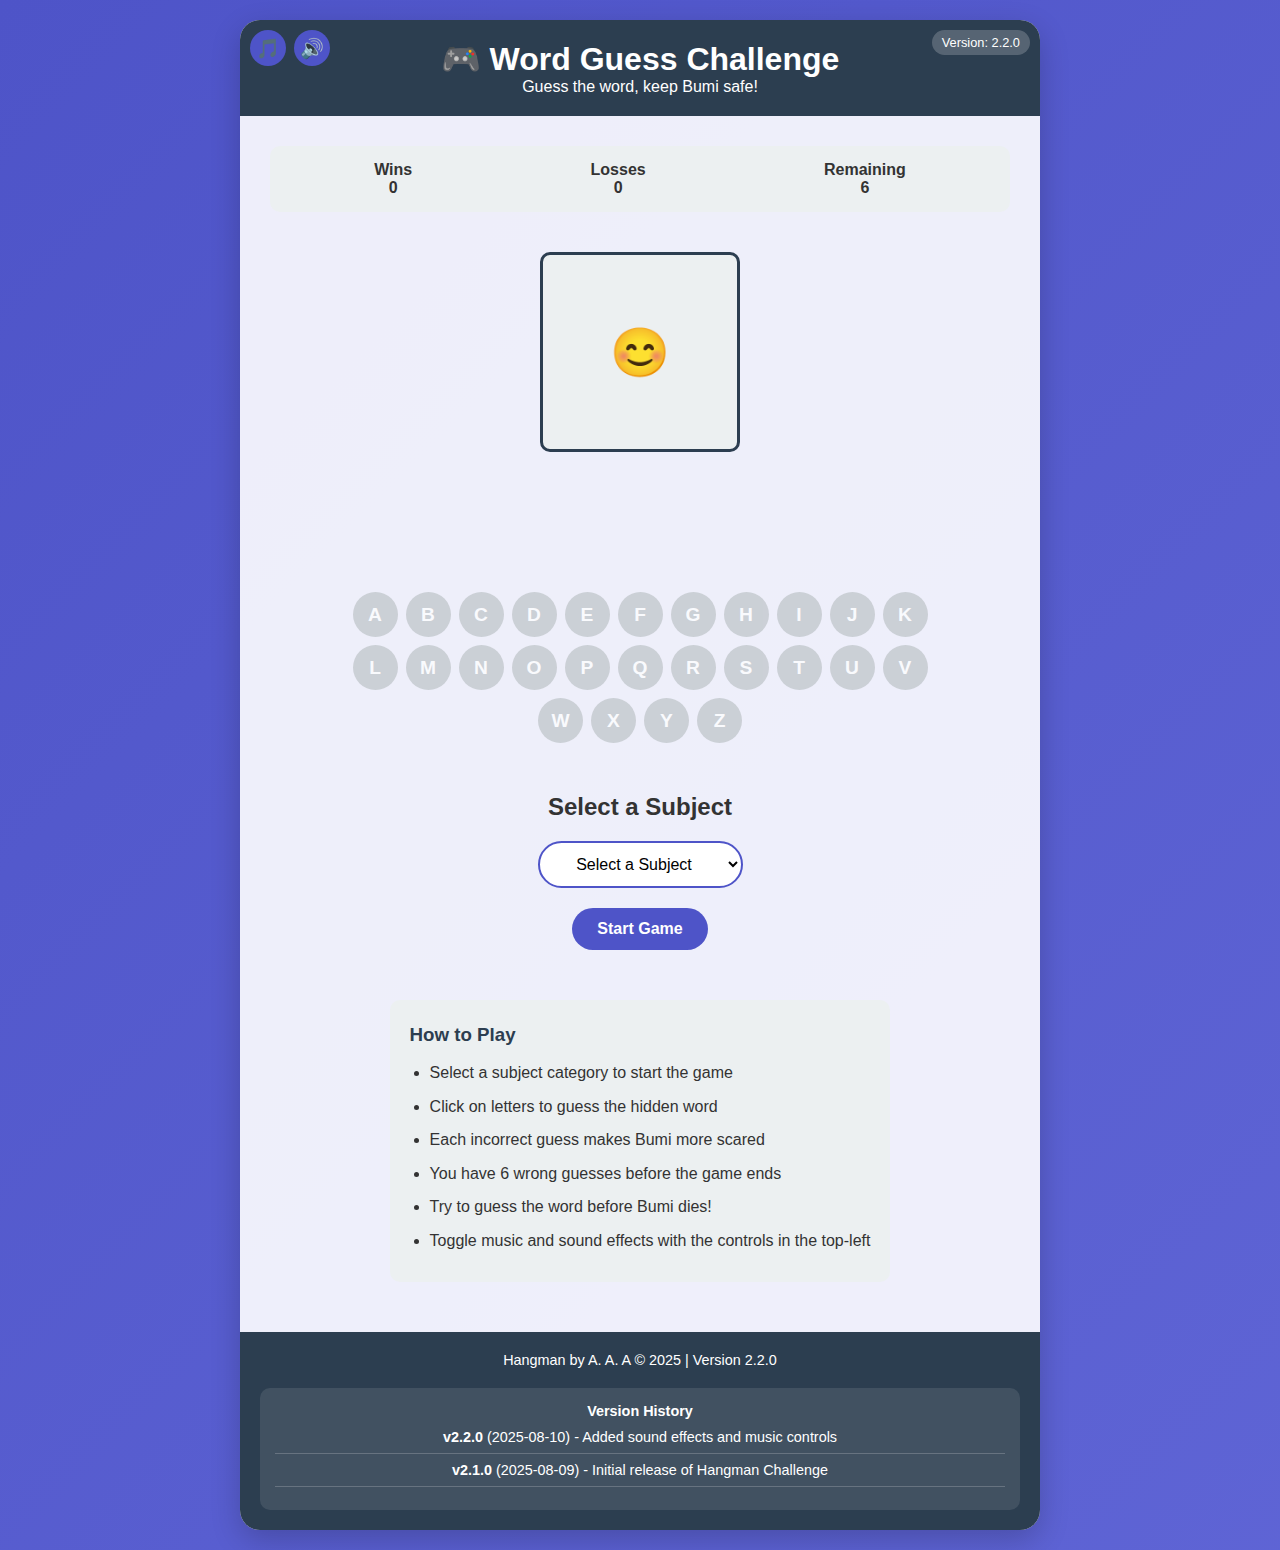
<file: index.html>
<!DOCTYPE html>
<html lang="en">
<head>
    <meta charset="UTF-8">
    <meta name="viewport" content="width=device-width, initial-scale=1.0">
    <title>Word Guess | Version 2.2.0</title>
    
    <!-- Version tracking -->
    <meta name="version" content="2.2.0">
    <meta name="build-date" content="2025-08-10">
    
    <style>
        :root {
            --primary: #4e54c8;
            --secondary: #8f94fb;
            --success: #4CAF50;
            --danger: #f44336;
            --warning: #FF9800;
            --dark: #2c3e50;
            --light: #ecf0f1;
            --text: #333;
        }
        
        * {
            margin: 0;
            padding: 0;
            box-sizing: border-box;
            font-family: 'Segoe UI', Tahoma, Geneva, Verdana, sans-serif;
        }
        
        body {
            background: linear-gradient(135deg, var(--primary), var(--secondary));
            color: var(--text);
            min-height: 100vh;
            padding: 20px;
            display: flex;
            flex-direction: column;
            align-items: center;
            justify-content: center;
            background-size: 400% 400%;
            animation: gradientBG 15s ease infinite;
        }
        
        @keyframes gradientBG {
            0% { background-position: 0% 50%; }
            50% { background-position: 100% 50%; }
            100% { background-position: 0% 50%; }
        }
        
        .container {
            width: 100%;
            max-width: 800px;
            background: rgba(255, 255, 255, 0.9);
            border-radius: 20px;
            box-shadow: 0 10px 30px rgba(0, 0, 0, 0.2);
            overflow: hidden;
            position: relative;
        }
        
        header {
            background: var(--dark);
            color: white;
            padding: 20px;
            text-align: center;
            position: relative;
        }
        
        .version-info {
            position: absolute;
            top: 10px;
            right: 10px;
            background: rgba(255, 255, 255, 0.2);
            padding: 5px 10px;
            border-radius: 20px;
            font-size: 0.8rem;
        }
        
        .sound-controls {
            position: absolute;
            top: 10px;
            left: 10px;
            display: flex;
            gap: 8px;
        }
        
        .sound-btn {
            width: 36px;
            height: 36px;
            background: rgba(255, 255, 255, 0.2);
            border: none;
            border-radius: 50%;
            display: flex;
            align-items: center;
            justify-content: center;
            font-size: 1.2rem;
            cursor: pointer;
            color: white;
            transition: all 0.3s;
        }
        
        .sound-btn:hover {
            background: rgba(255, 255, 255, 0.3);
            transform: scale(1.1);
        }
        
        .sound-btn.active {
            background: var(--primary);
        }
        
        .game-container {
            padding: 30px;
            display: flex;
            flex-direction: column;
            align-items: center;
        }
        
        .scoreboard {
            display: flex;
            justify-content: space-around;
            width: 100%;
            margin-bottom: 20px;
            background: var(--light);
            padding: 15px;
            border-radius: 10px;
            font-weight: bold;
        }
        
        .score-item {
            text-align: center;
        }
        
        .hangman-container {
            margin: 20px 0;
        }
        
        .hangman-image {
            width: 200px;
            height: 200px;
            background: var(--light);
            border-radius: 10px;
            display: flex;
            align-items: center;
            justify-content: center;
            font-size: 3rem;
            border: 3px solid var(--dark);
        }
        
        .word-display {
            font-size: 2.5rem;
            letter-spacing: 10px;
            margin: 20px 0;
            font-family: monospace;
            text-align: center;
            min-height: 60px;
            color: var(--dark);
        }
        
        .letters-container {
            display: flex;
            flex-wrap: wrap;
            justify-content: center;
            gap: 8px;
            margin: 20px 0;
            max-width: 600px;
        }
        
        .letter-btn {
            width: 45px;
            height: 45px;
            background: var(--primary);
            color: white;
            border: none;
            border-radius: 50%;
            font-size: 1.2rem;
            font-weight: bold;
            cursor: pointer;
            transition: all 0.3s;
            display: flex;
            align-items: center;
            justify-content: center;
        }
        
        .letter-btn:hover:not(:disabled) {
            background: var(--secondary);
            transform: translateY(-3px);
            box-shadow: 0 5px 10px rgba(0, 0, 0, 0.1);
        }
        
        .letter-btn:disabled {
            background: #bdc3c7;
            cursor: not-allowed;
            opacity: 0.7;
        }
        
        .game-end {
            text-align: center;
            padding: 20px;
            margin: 20px 0;
            border-radius: 10px;
            display: none;
        }
        
        .win-message {
            background: rgba(76, 175, 80, 0.2);
            border: 2px solid var(--success);
        }
        
        .lose-message {
            background: rgba(244, 67, 54, 0.2);
            border: 2px solid var(--danger);
        }
        
        .game-end h3 {
            font-size: 1.8rem;
            margin-bottom: 15px;
        }
        
        .controls {
            display: flex;
            gap: 15px;
            margin-top: 20px;
        }
        
        .btn {
            padding: 12px 25px;
            border: none;
            border-radius: 50px;
            font-size: 1rem;
            font-weight: bold;
            cursor: pointer;
            transition: all 0.3s;
            display: flex;
            align-items: center;
            justify-content: center;
            gap: 8px;
        }
        
        .btn-primary {
            background: var(--primary);
            color: white;
        }
        
        .btn-primary:hover {
            background: var(--secondary);
            transform: translateY(-3px);
            box-shadow: 0 5px 15px rgba(0, 0, 0, 0.2);
        }
        
        .btn-success {
            background: var(--success);
            color: white;
        }
        
        .btn-warning {
            background: var(--warning);
            color: white;
        }
        
        .subject-selector {
            display: flex;
            flex-direction: column;
            align-items: center;
            gap: 20px;
            padding: 30px;
            text-align: center;
        }
        
        select {
            padding: 12px 20px;
            border-radius: 50px;
            border: 2px solid var(--primary);
            background: white;
            font-size: 1rem;
            width: 100%;
            max-width: 300px;
            text-align: center;
        }
        
        .instructions {
            background: var(--light);
            padding: 20px;
            border-radius: 10px;
            margin: 20px 0;
            line-height: 1.6;
        }
        
        .instructions h3 {
            margin-bottom: 10px;
            color: var(--dark);
        }
        
        .instructions ul {
            padding-left: 20px;
        }
        
        .instructions li {
            margin-bottom: 8px;
        }
        
        footer {
            text-align: center;
            padding: 20px;
            background: var(--dark);
            color: white;
            font-size: 0.9rem;
        }
        
        .version-history {
            margin-top: 20px;
            background: rgba(255, 255, 255, 0.1);
            padding: 15px;
            border-radius: 10px;
        }
        
        .version-history h4 {
            margin-bottom: 10px;
        }
        
        .version-item {
            margin-bottom: 8px;
            padding-bottom: 8px;
            border-bottom: 1px solid rgba(255, 255, 255, 0.2);
        }
        
        /* Responsive design */
        @media (max-width: 600px) {
            .letter-btn {
                width: 40px;
                height: 40px;
                font-size: 1rem;
            }
            
            .word-display {
                font-size: 1.8rem;
                letter-spacing: 6px;
            }
            
            .hangman-image {
                width: 150px;
                height: 150px;
            }
            
            .controls {
                flex-direction: column;
            }
            
            .sound-controls {
                top: 5px;
                left: 5px;
            }
            
            .sound-btn {
                width: 30px;
                height: 30px;
                font-size: 1rem;
            }
        }
    </style>
</head>
<body>
    <div class="container">
        <header>
            <div class="sound-controls">
                <button id="music-toggle" class="sound-btn active">🎵</button>
                <button id="sfx-toggle" class="sound-btn active">🔊</button>
            </div>
            <h1>🎮 Word Guess Challenge</h1>
            <p>Guess the word, keep Bumi safe!</p>
            <div class="version-info">Version: 2.2.0</div>
        </header>
        
        <main class="game-container">
            <div class="scoreboard">
                <div class="score-item">
                    <div>Wins</div>
                    <div id="wins-counter">0</div>
                </div>
                <div class="score-item">
                    <div>Losses</div>
                    <div id="losses-counter">0</div>
                </div>
                <div class="score-item">
                    <div>Remaining</div>
                    <div id="guesses-counter">6</div>
                </div>
            </div>
            
            <div class="hangman-container">
                <div class="hangman-image" id="hangman-image">
                    😊
                </div>
            </div>
            
            <div class="word-display" id="word-display">
                _ _ _ _ _ _
            </div>
            
            <div class="letters-container" id="letters-container">
                <!-- Letters will be generated here -->
            </div>
            
            <div class="game-end win-message" id="win-message">
                <h3>🎉 Congratulations! You Won! 🎉</h3>
                <p>The word was: <span id="win-word"></span></p>
                <div class="controls">
                    <button class="btn btn-success" id="play-again-btn">Play Again</button>
                    <button class="btn btn-primary" id="new-subject-btn">New Subject</button>
                </div>
            </div>
            
            <div class="game-end lose-message" id="lose-message">
                <h3>☠️ Game Over! ☠️</h3>
                <p>The word was: <span id="lose-word"></span></p>
                <div class="controls">
                    <button class="btn btn-success" id="try-again-btn">Try Again</button>
                    <button class="btn btn-warning" id="change-subject-btn">Change Subject</button>
                </div>
            </div>
            
            <div class="subject-selector" id="subject-selector">
                <h2>Select a Subject</h2>
                <select id="subjects">
                    <option value="" disabled selected>Select a Subject</option>
                    <option value="accounting">Accounting</option>
                    <option value="biology">Biology</option>
                    <option value="building">Building</option>
                    <option value="chemistry">Chemistry</option>
                    <option value="law">Law</option>
                    <option value="medicine">Medicine</option>
                    <option value="physics">Physics</option>
                    <option value="vetMed">Veterinary Medicine</option>
                    <option value="animals">Animals</option>
                    <option value="countries">Countries</option>
                    <option value="programming">Programming</option>
                    <option value="science">Science</option>
                    <option value="sports">Sports</option>
                </select>
                <button class="btn btn-primary" id="start-btn">Start Game</button>
            </div>
            
            <div class="instructions">
                <h3>How to Play</h3>
                <ul>
                    <li>Select a subject category to start the game</li>
                    <li>Click on letters to guess the hidden word</li>
                    <li>Each incorrect guess makes Bumi more scared</li>
                    <li>You have 6 wrong guesses before the game ends</li>
                    <li>Try to guess the word before Bumi dies!</li>
                    <li>Toggle music and sound effects with the controls in the top-left</li>
                </ul>
            </div>
        </main>
        
        <footer>
            <p>Hangman by A. A. A &copy; 2025 | Version 2.2.0</p>
            <div class="version-history">
                <h4>Version History</h4>
                <div class="version-item">
                    <strong>v2.2.0</strong> (2025-08-10) - Added sound effects and music controls
                </div>
                <div class="version-item">
                    <strong>v2.1.0</strong> (2025-08-09) - Initial release of Hangman Challenge
                </div>
            </div>
        </footer>
    </div>

    <!-- Audio elements for sound effects - using local files in an "audio" folder -->
    <audio id="background-music" loop>
        <source src="audio/background-music.mp3" type="audio/mpeg">
        Your browser does not support the audio element.
    </audio>
    <audio id="correct-sound">
        <source src="audio/Open Up.mp3" type="audio/mpeg">
        Your browser does not support the audio element.
    </audio>
    <audio id="wrong-sound">
        <source src="audio/Ping.mp3" type="audio/mpeg">
        Your browser does not support the audio element.
    </audio>
    <audio id="win-sound">
        <source src="audio/win-sound.mp3" type="audio/mpeg">
        Your browser does not support the audio element.
    </audio>
    <audio id="lose-sound">
        <source src="audio/lose-sound.mp3" type="audio/mpeg">
        Your browser does not support the audio element.
    </audio>

    <script>
        // Game data with words for different subjects
        const wordsBySubject = {
            accounting: ["ASSET", "LIABILITY", "EQUITY", "DEBIT", "CREDIT", "REVENUE", "EXPENSE", "JOURNAL", "LEDGER", "BALANCE", "ACCOUNT", "FINANCE", "BUDGET", "FISCAL", "AUDIT", "INCOME", "TAXES", "RECEIVABLE", "PAYABLE", "DEPRECIATION", "PROFIT", "LOSS"],
            biology: ["CELL", "GENE", "DNA", "PROTEIN", "PHOTOSYNTHESIS", "ORGANISM", "ECOSYSTEM", "BIOME", "MUTUALISM", "PARASITISM", "HEREDITY", "EVOLUTION", "MITOCHONDRIA", "CHLOROPLAST", "NUCLEUS", "BACTERIA", "VIRUS", "SPECIES", "BIOSPHERE", "NICHE", "RESPIRATION", "POPULATION", "MUTATION", "ENZYME", "CHROMOSOME"],
            building: ["CONCRETE", "FOUNDATION", "SCAFFOLD", "PLUMBING", "CARPENTRY", "WIRING", "BRICKLAYING", "ROOFING", "MASONRY", "INSULATION", "PLANNING", "BLUEPRINT", "SQUARE", "LEVEL", "HAMMER", "NAIL", "GIRDER", "TRUSS", "DRYWALL", "DUCTWORK", "FAUCET", "GUTTER"],
            chemistry: ["ELEMENT", "ATOM", "MOLECULE", "BONDING", "CATALYST", "SOLUTION", "REACTION", "COMPOUND", "ACID", "BASE", "ALKALINE", "PERIODIC", "NEUTRON", "PROTON", "ELECTRON", "ISOTOPE", "OXIDATION", "REDUCTION", "POLYMER", "SYNTHESIS", "VALENCE", "COMBUSTION"],
            law: ["JUDGMENT", "STATUTE", "LAWYER", "COURT", "WITNESS", "JURY", "DEFENSE", "PROSECUTION", "EVIDENCE", "CONTRACT", "TORT", "CONSTITUTION", "LEGISLATION", "CRIMINAL", "CIVIL", "PLAINTIFF", "DEFENDANT", "APPEAL", "SENTENCE", "VERDICT", "SUBPOENA", "ALIBI"],
            medicine: ["DIAGNOSIS", "SURGERY", "SYMPTOM", "THERAPY", "ANATOMY", "PHYSIOLOGY", "PHARMACY", "MALARIA", "HOSPITAL", "DISEASE", "TREATMENT", "PATHOLOGY", "PHYSIOTHERAPY", "CHEMOTHERAPY", "IMMUNITY", "VIRUS", "BACTERIA", "HEART", "BLOOD", "BRAIN", "PATIENT", "SHOCK", "MALAISE", "DOCTOR", "PRESCRIPTION", "ANTIBIOTIC", "VACCINE"],
            physics: ["FORCE", "ENERGY", "VECTOR", "MASS", "GRAVITY", "VELOCITY", "ACCELERATION", "MOMENTUM", "WAVELENGTH", "FRICTION", "CIRCUIT", "VOLTAGE", "CURRENT", "MAGNETISM", "NUCLEAR", "THERMODYNAMICS", "PHOTON", "QUASAR", "QUANTUM", "RELATIVITY", "ENTROPY", "DENSITY"],
            vetMed: ["VETERINARY", "ANIMAL", "ZOONOSIS","DIAGNOSIS", "SURGICAL", "EQUINE", "FELINE", "CANINE", "BOVINE", "RUMINANT", "AVIAN", "SEPTICAEMIA", "RADIOLOGY", "PATHOGENESIS", "HELMINTHOSIS", "PROLAPSE", "DYSTOCIA", "THERIOGENOLOGY", "VETERINARIAN", "VACCINATION", "QUARANTINE", "ANAEMIA", "PYREXIA", "ANOREXIA", "VECTOR", "ASCITIS", "HAEMORRHAGE", "PARASITE", "TREATMENT", "SYMPTOM", "CLINIC", "PATIENT", "HEALTH", "INJECTION", "DISEASE", "ANAESTHESIA", "RABIES", "SUBCUTANEOUS", "ACUTE", "CARDIOMYOPATHY", "SURGEON"],
            animals: ["ELEPHANT", "GIRAFFE", "WHALE", "HOESE", "KANGAROO", "PANDA", "CHEETAH", "DOLPHIN", "CROCODILE", "CAMEL", "BUTTERFLY"],
            countries: ["NIGERIA", "SUDAN", "CHAD", "CAMEROON", "BELGIUM", "CHINA", "CANADA", "BRAZIL", "JAPAN", "GERMANY", "AUSTRALIA", "EGYPT", "ARGENTINA", "THAILAND"],
            programming: ["FUNCTION", "VARIABLE", "ALGORITHM", "DATABASE", "FRAMEWORK", "INTERFACE", "JAVASCRIPT", "RESPONSIVE"],
            science: ["MOLECULE", "GRAVITY", "EVOLUTION", "BIOLOGY", "CHEMISTRY", "ASTRONOMY", "ELECTRON", "VOLCANO"],
            sports: ["BASKETBALL", "FOOTBALL", "TENNIS", "SWIMMING", "VOLLEYBALL", "BASEBALL", "HOCKEY", "GYMNASTICS"]
        };
        
        // Game state
        let gameState = {
            selectedWord: "",
            incorrectGuesses: 0,
            guessedLetters: [],
            maxIncorrectGuesses: 6,
            currentSubject: "animals",
            wins: 0,
            losses: 0,
            gameActive: false,
            musicEnabled: true,
            sfxEnabled: true
        };
        
        // Hangman stages (using emoji for simplicity)
        const hangmanStages = [
            "😊", // 0 incorrect guesses
            "😐", // 1
            "😕", // 2
            "😟", // 3
            "😨", // 4
            "😰", // 5
            "💀"  // 6 (game over)
        ];
        
        // DOM elements
        const elements = {
            hangmanImage: document.getElementById("hangman-image"),
            wordDisplay: document.getElementById("word-display"),
            lettersContainer: document.getElementById("letters-container"),
            winMessage: document.getElementById("win-message"),
            loseMessage: document.getElementById("lose-message"),
            winWord: document.getElementById("win-word"),
            loseWord: document.getElementById("lose-word"),
            winsCounter: document.getElementById("wins-counter"),
            lossesCounter: document.getElementById("losses-counter"),
            guessesCounter: document.getElementById("guesses-counter"),
            subjectSelector: document.getElementById("subject-selector"),
            subjects: document.getElementById("subjects"),
            startBtn: document.getElementById("start-btn"),
            playAgainBtn: document.getElementById("play-again-btn"),
            tryAgainBtn: document.getElementById("try-again-btn"),
            newSubjectBtn: document.getElementById("new-subject-btn"),
            changeSubjectBtn: document.getElementById("change-subject-btn"),
            musicToggle: document.getElementById("music-toggle"),
            sfxToggle: document.getElementById("sfx-toggle"),
            backgroundMusic: document.getElementById("background-music"),
            correctSound: document.getElementById("correct-sound"),
            wrongSound: document.getElementById("wrong-sound"),
            winSound: document.getElementById("win-sound"),
            loseSound: document.getElementById("lose-sound")
        };
        
        // Initialize the game
        function initGame() {
            createAlphabetButtons();
            updateGameDisplay();
            
            // Load sound settings from localStorage
            const savedMusic = localStorage.getItem("musicEnabled");
            if (savedMusic !== null) {
                gameState.musicEnabled = savedMusic === "true";
                elements.musicToggle.classList.toggle("active", gameState.musicEnabled);
            }
            
            const savedSfx = localStorage.getItem("sfxEnabled");
            if (savedSfx !== null) {
                gameState.sfxEnabled = savedSfx === "true";
                elements.sfxToggle.classList.toggle("active", gameState.sfxEnabled);
            }
            
            // Set initial music state
            if (gameState.musicEnabled) {
                elements.backgroundMusic.volume = 0.3;
                elements.backgroundMusic.play().catch(e => console.log("Autoplay blocked by browser"));
            }
            
            // Event listeners
            elements.startBtn.addEventListener("click", startGame);
            elements.playAgainBtn.addEventListener("click", resetGame);
            elements.tryAgainBtn.addEventListener("click", resetGame);
            elements.newSubjectBtn.addEventListener("click", showSubjectSelector);
            elements.changeSubjectBtn.addEventListener("click", showSubjectSelector);
            
            // Sound toggle listeners
            elements.musicToggle.addEventListener("click", toggleMusic);
            elements.sfxToggle.addEventListener("click", toggleSfx);
            
            // Show subject selector initially
            showSubjectSelector();
        }
        
        // Toggle background music
        function toggleMusic() {
            gameState.musicEnabled = !gameState.musicEnabled;
            elements.musicToggle.classList.toggle("active", gameState.musicEnabled);
            localStorage.setItem("musicEnabled", gameState.musicEnabled);
            
            if (gameState.musicEnabled) {
                elements.backgroundMusic.play();
            } else {
                elements.backgroundMusic.pause();
            }
        }
        
        // Toggle sound effects
        function toggleSfx() {
            gameState.sfxEnabled = !gameState.sfxEnabled;
            elements.sfxToggle.classList.toggle("active", gameState.sfxEnabled);
            localStorage.setItem("sfxEnabled", gameState.sfxEnabled);
        }
        
        // Play sound effect
        function playSound(sound) {
            if (!gameState.sfxEnabled) return;
            
            try {
                sound.currentTime = 0;
                sound.play();
            } catch (e) {
                console.log("Error playing sound:", e);
            }
        }
        
        // Create alphabet buttons
        function createAlphabetButtons() {
            elements.lettersContainer.innerHTML = "";
            const alphabet = "ABCDEFGHIJKLMNOPQRSTUVWXYZ";
            
            for (const letter of alphabet) {
                const button = document.createElement("button");
                button.classList.add("letter-btn");
                button.textContent = letter;
                button.addEventListener("click", () => handleGuess(letter));
                elements.lettersContainer.appendChild(button);
            }
        }
        
        // Start the game
        function startGame() {
            gameState.currentSubject = elements.subjects.value;
            gameState.selectedWord = getRandomWord(gameState.currentSubject);
            gameState.incorrectGuesses = 0;
            gameState.guessedLetters = [];
            gameState.gameActive = true;
            
            // Hide subject selector
            elements.subjectSelector.style.display = "none";
            
            // Hide win/lose messages
            elements.winMessage.style.display = "none";
            elements.loseMessage.style.display = "none";
            
            // Play background music if enabled
            if (gameState.musicEnabled) {
                elements.backgroundMusic.play();
            }
            
            updateGameDisplay();
        }
        
        // Reset the game
        function resetGame() {
            gameState.selectedWord = getRandomWord(gameState.currentSubject);
            gameState.incorrectGuesses = 0;
            gameState.guessedLetters = [];
            gameState.gameActive = true;
            
            // Hide win/lose messages
            elements.winMessage.style.display = "none";
            elements.loseMessage.style.display = "none";
            
            updateGameDisplay();
        }
        
        // Show subject selector
        function showSubjectSelector() {
            elements.subjectSelector.style.display = "flex";
            elements.winMessage.style.display = "none";
            elements.loseMessage.style.display = "none";
            gameState.gameActive = false;
        }
        
        // Get a random word from the selected subject
        function getRandomWord(subject) {
            const words = wordsBySubject[subject];
            return words[Math.floor(Math.random() * words.length)];
        }
        
        // Handle a letter guess
        function handleGuess(letter) {
            if (!gameState.gameActive || gameState.guessedLetters.includes(letter)) return;
            
            gameState.guessedLetters.push(letter);
            
            if (!gameState.selectedWord.includes(letter)) {
                gameState.incorrectGuesses++;
                playSound(elements.wrongSound);
            } else {
                playSound(elements.correctSound);
            }
            
            updateGameDisplay();
            checkGameStatus();
        }
        
        // Update the game display
        function updateGameDisplay() {
            // Update hangman image
            elements.hangmanImage.textContent = hangmanStages[gameState.incorrectGuesses];
            
            // Update word display
            let displayText = "";
            for (const char of gameState.selectedWord) {
                if (gameState.guessedLetters.includes(char) || !gameState.gameActive) {
                    displayText += char + " ";
                } else {
                    displayText += "_ ";
                }
            }
            elements.wordDisplay.textContent = displayText.trim();
            
            // Update scoreboard
            elements.winsCounter.textContent = gameState.wins;
            elements.lossesCounter.textContent = gameState.losses;
            elements.guessesCounter.textContent = gameState.maxIncorrectGuesses - gameState.incorrectGuesses;
            
            // Update letter buttons
            const letterButtons = elements.lettersContainer.querySelectorAll(".letter-btn");
            letterButtons.forEach(button => {
                const letter = button.textContent;
                if (gameState.guessedLetters.includes(letter)) {
                    button.disabled = true;
                    if (gameState.selectedWord.includes(letter)) {
                        button.style.background = "var(--success)";
                    } else {
                        button.style.background = "var(--danger)";
                    }
                } else {
                    button.disabled = !gameState.gameActive;
                    button.style.background = "";
                }
            });
        }
        
        // Check game status
        function checkGameStatus() {
            // Check for win
            const wordGuessed = gameState.selectedWord.split("").every(letter => 
                gameState.guessedLetters.includes(letter)
            );
            
            if (wordGuessed) {
                gameState.wins++;
                elements.winWord.textContent = gameState.selectedWord;
                elements.winMessage.style.display = "block";
                gameState.gameActive = false;
                playSound(elements.winSound);
                return;
            }
            
            // Check for loss
            if (gameState.incorrectGuesses >= gameState.maxIncorrectGuesses) {
                gameState.losses++;
                elements.loseWord.textContent = gameState.selectedWord;
                elements.loseMessage.style.display = "block";
                gameState.gameActive = false;
                playSound(elements.loseSound);
            }
        }
        
        // Initialize the game when the page loads
        window.addEventListener("DOMContentLoaded", initGame);
    </script>
</body>
</html>
</file>
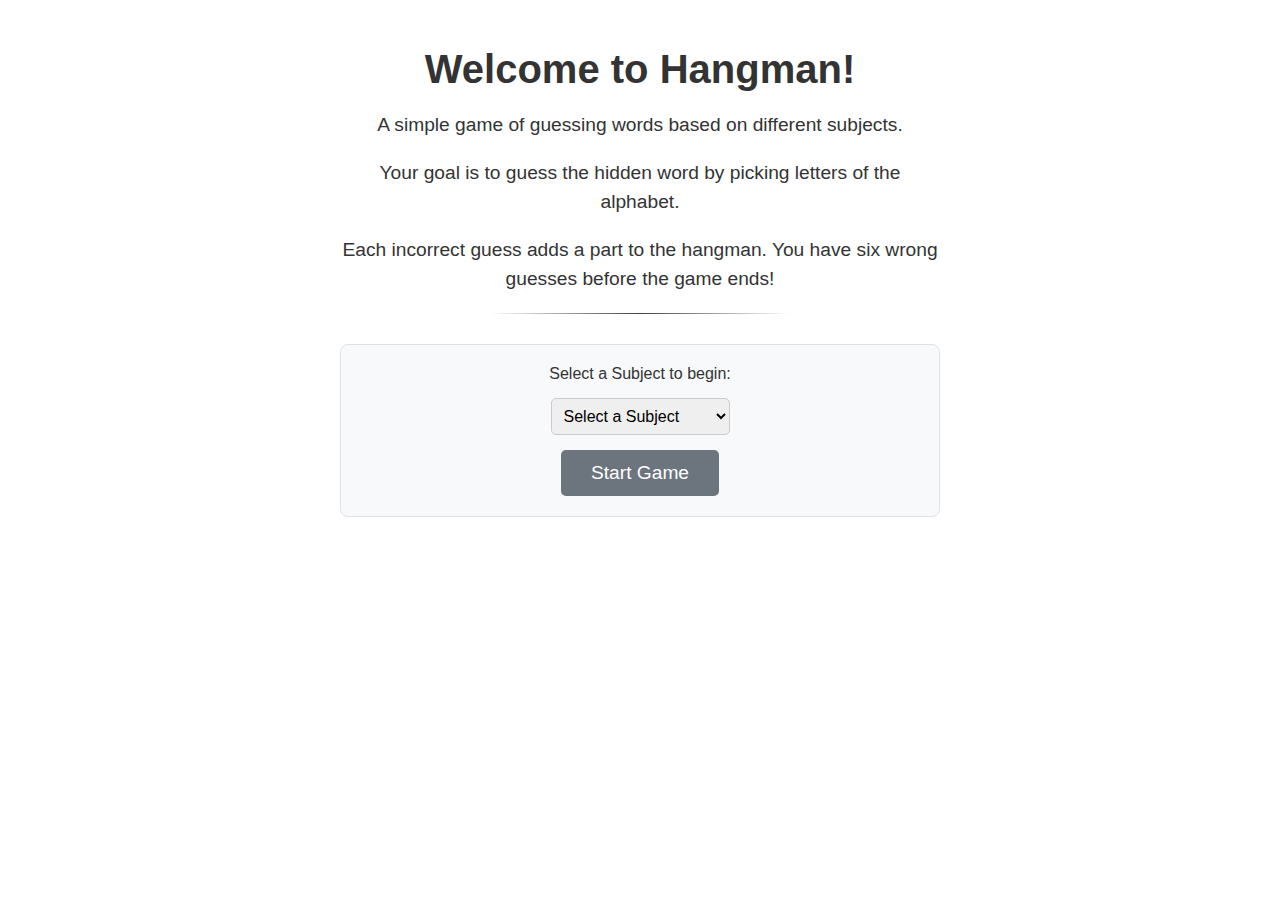
<file: hangman.html>
<!DOCTYPE html>
<html lang="en">
<head>
    <meta charset="UTF-8">
    <meta name="viewport" content="width=device-width, initial-scale=1.0">
    <title>Hangman</title>
    
    <!-- Favicon Generator Links -->
    <link rel="apple-touch-icon" sizes="57x57" href="apple-icon-57x57.png">
    <link rel="apple-touch-icon" sizes="60x60" href="apple-icon-60x60.png">
    <link rel="apple-touch-icon" sizes="72x72" href="apple-icon-72x72.png">
    <link rel="apple-touch-icon" sizes="76x76" href="apple-icon-76x76.png">
    <link rel="apple-touch-icon" sizes="114x114" href="apple-icon-114x114.png">
    <link rel="apple-touch-icon" sizes="120x120" href="apple-icon-120x120.png">
    <link rel="apple-touch-icon" sizes="144x144" href="apple-icon-144x144.png">
    <link rel="apple-touch-icon" sizes="152x152" href="apple-icon-152x152.png">
    <link rel="apple-touch-icon" sizes="180x180" href="apple-icon-180x180.png">
    <link rel="icon" type="image/png" sizes="192x192" href="android-icon-192x192.png">
    <link rel="icon" type="image/png" sizes="32x32" href="favicon-32x32.png">
    <link rel="icon" type="image/png" sizes="96x96" href="favicon-96x96.png">
    <link rel="icon" type="image/png" sizes="16x16" href="favicon-16x16.png">
    <link rel="manifest" href="manifest.json">
    <meta name="msapplication-TileColor" content="#ffffff">
    <meta name="msapplication-TileImage" content="ms-icon-144x144.png">
    <meta name="theme-color" content="#4CAF50">
    
    <style>
        body {
            font-family: Arial, sans-serif;
            display: flex;
            flex-direction: column;
            align-items: center;
            margin: 0;
            padding: 20px;
            background-size: cover;
            background-position: center;
            background-repeat: no-repeat;
            background-attachment: fixed;
            color: #333;
        }

        body.start-screen-background {
            background-image: url('https://images.unsplash.com/photo-1510525000596-f94e1d3e8e7a');
        }

        .game-container {
            background-color: rgba(255, 255, 255, 0.8);
            border: 2px solid #333;
            padding: 20px;
            border-radius: 10px;
            box-shadow: 0 0 10px rgba(0,0,0,0.1);
            text-align: center;
            width: 90%;
            max-width: 600px;
        }

        .hangman-container img {
            width: 200px;
            height: 200px;
            margin-bottom: 20px;
        }

        .word-display-container h2 {
            font-family: 'Courier New', Courier, monospace;
            letter-spacing: 5px;
            font-size: 2em;
            margin: 20px 0;
        }

        .letters-container {
            display: flex;
            flex-wrap: wrap;
            justify-content: center;
            gap: 5px;
            margin-top: 20px;
        }

        .letter-button {
            background-color: #4CAF50;
            color: white;
            border: none;
            padding: 10px 15px;
            font-size: 1.2em;
            cursor: pointer;
            border-radius: 5px;
            transition: background-color 0.3s;
        }

        .letter-button:hover:not(.disabled) {
            background-color: #45a049;
        }

        .letter-button.disabled {
            background-color: #ccc;
            cursor: not-allowed;
        }

        #game-end-message {
            text-align: center;
            margin-top: 20px;
            padding: 20px;
            background-color: #e9ecef;
            border-radius: 8px;
            border: 1px solid #ced4da;
        }

        #game-end-message p {
            font-size: 1.5em;
            font-weight: bold;
            color: #333;
            margin-bottom: 15px;
        }

        #play-again-button {
            background-color: #007bff;
            color: white;
            border: none;
            padding: 12px 25px;
            font-size: 1.1em;
            cursor: pointer;
            border-radius: 5px;
            transition: background-color 0.3s ease;
        }

        #play-again-button:hover {
            background-color: #0056b3;
        }

        .scoreboard-container {
            display: flex;
            justify-content: center;
            gap: 50px;
            margin-bottom: 20px;
            font-size: 1.2em;
            font-weight: bold;
        }

        .subject-selector {
            text-align: center;
            margin-bottom: 20px;
        }

        #subjects {
            padding: 8px;
            font-size: 1em;
            border-radius: 5px;
            border: 1px solid #ccc;
        }

        #start-screen {
            text-align: center;
            max-width: 600px;
        }

        #start-screen h1 {
            font-size: 2.5em;
            margin-bottom: 10px;
        }

        #start-screen p {
            font-size: 1.2em;
            line-height: 1.5;
            margin-bottom: 15px;
        }

        .subject-selector-container {
            margin-top: 30px;
            padding: 20px;
            background-color: #f8f9fa;
            border: 1px solid #dee2e6;
            border-radius: 8px;
            display: flex;
            flex-direction: column;
            align-items: center;
            gap: 15px;
        }

        #start-game-button {
            background-color: #28a745;
            color: white;
            border: none;
            padding: 12px 30px;
            font-size: 1.2em;
            cursor: pointer;
            border-radius: 5px;
            transition: background-color 0.3s ease;
        }

        #start-game-button:hover:not(:disabled) {
            background-color: #218838;
        }

        #start-game-button:disabled {
            background-color: #6c757d;
            cursor: not-allowed;
        }

        hr {
            width: 50%;
            margin: 20px auto;
            border: 0;
            height: 1px;
            background-image: linear-gradient(to right, rgba(0, 0, 0, 0), rgba(0, 0, 0, 0.75), rgba(0, 0, 0, 0));
        }

        /* Subject backgrounds */
        body.subject-accounting {
            background-image: url('https://images.unsplash.com/photo-1550565118-2e1d2c943e1f');
        }

        body.subject-biology {
            background-image: url('https://images.unsplash.com/photo-1549449830-74d32095df7b');
        }

        body.subject-building {
            background-image: url('https://images.unsplash.com/photo-1552960566-a367469a924b');
        }

        body.subject-chemistry {
            background-image: url('https://images.unsplash.com/photo-1587351659992-0b1a134a4b4b');
        }

        body.subject-law {
            background-image: url('https://images.unsplash.com/photo-1542171440-62287957386d');
        }

        body.subject-medicine {
            background-image: url('https://images.unsplash.com/photo-1530026310237-7589ed971d24');
        }

        body.subject-physics {
            background-image: url('https://images.unsplash.com/photo-1596768783424-2c672b144b1c');
        }

        body.subject-vetMed {
            background-image: url('https://images.unsplash.com/photo-1599814403309-8c6f1d2c6c06');
        }

        /* Install button */
        #install-button {
            background-color: #ff6f00;
            color: white;
            border: none;
            padding: 12px 25px;
            font-size: 1.1em;
            cursor: pointer;
            border-radius: 5px;
            transition: background-color 0.3s ease;
            margin-top: 20px;
            display: none;
        }

        #install-button:hover {
            background-color: #e65100;
        }
    </style>
</head>
<body>
    <div id="start-screen">
        <h1>Welcome to Hangman!</h1>
        <p>A simple game of guessing words based on different subjects.</p>
        <p>Your goal is to guess the hidden word by picking letters of the alphabet.</p>
        <p>Each incorrect guess adds a part to the hangman. You have six wrong guesses before the game ends!</p>

        <hr>

        <div class="subject-selector-container">
            <label for="subjects">Select a Subject to begin:</label>
            <select id="subjects">
                <option value="" disabled selected>Select a Subject</option>
                <option value="accounting">Accounting</option>
                <option value="biology">Biology</option>
                <option value="building">Building</option>
                <option value="chemistry">Chemistry</option>
                <option value="law">Law</option>
                <option value="medicine">Medicine</option>
                <option value="physics">Physics</option>
                <option value="vetMed">Veterinary Medicine</option>
            </select>
            <button id="start-game-button" disabled>Start Game</button>
        </div>
        
        <button id="install-button">Install App</button>
    </div>

    <div id="game-screen" style="display:none;">
        <h1>Hangman</h1>

        <div class="scoreboard-container">
            <p>Wins: <span id="wins-counter">0</span></p>
            <p>Losses: <span id="losses-counter">0</span></p>
        </div>

        <p>Guess the word!</p>

        <div class="game-container">
            <div class="hangman-container">
                <img id="hangman-image" src="images/Hangman_0.png" alt="Hangman" />
            </div>
            
            <div class="word-display-container">
                <h2 id="word-display"></h2>
            </div>

            <div class="letters-container" id="letters-container">
                <!-- Alphabet buttons will be generated here -->
            </div>
        </div>

        <div id="game-end-message" style="display:none;">
            <p id="game-message"></p>
            <button id="play-again-button">Play Again</button>
        </div>
    </div>

    <script>
        const wordsBySubject = {
            accounting: [
                "ASSET", "LIABILITY", "EQUITY", "DEBIT", "CREDIT", "REVENUE",
                "EXPENSE", "JOURNAL", "LEDGER", "BALANCE", "ACCOUNT", "FINANCE",
                "BUDGET", "FISCAL", "AUDIT", "INCOME", "TAXES", "RECEIVABLE",
                "PAYABLE", "DEPRECIATION", "PROFIT", "LOSS"
            ],
            biology: [
                "CELL", "GENE", "DNA", "PROTEIN", "PHOTOSYNTHESIS", "ORGANISM",
                "ECOSYSTEM", "HEREDITY", "EVOLUTION", "MITOCHONDRIA", "CHLOROPLAST",
                "NUCLEUS", "BACTERIA", "VIRUS", "SPECIES", "BIOSPHERE",
                "RESPIRATION", "POPULATION", "MUTATION", "ENZYME", "CHROMOSOME"
            ],
            building: [
                "CONCRETE", "FOUNDATION", "SCAFFOLD", "PLUMBING", "CARPENTRY",
                "WIRING", "BRICKLAYING", "ROOFING", "MASONRY", "INSULATION",
                "PLANNING", "BLUEPRINT", "SQUARE", "LEVEL", "HAMMER", "NAIL",
                "GIRDER", "TRUSS", "DRYWALL", "DUCTWORK", "FAUCET", "GUTTER"
            ],
            chemistry: [
                "ELEMENT", "ATOM", "MOLECULE", "BONDING", "CATALYST", "SOLUTION",
                "REACTION", "COMPOUND", "ACID", "BASE", "ALKALINE", "PERIODIC",
                "NEUTRON", "PROTON", "ELECTRON", "ISOTOPE", "OXIDATION",
                "REDUCTION", "POLYMER", "SYNTHESIS", "VALENCE", "COMBUSTION"
            ],
            law: [
                "JUDGMENT", "STATUTE", "LAWYER", "COURT", "WITNESS", "JURY",
                "DEFENSE", "PROSECUTION", "EVIDENCE", "CONTRACT", "TORT",
                "CONSTITUTION", "LEGISLATION", "CRIMINAL", "CIVIL", "PLAINTIFF",
                "DEFENDANT", "APPEAL", "SENTENCE", "VERDICT", "SUBPOENA", "ALIBI"
            ],
            medicine: [
                "DIAGNOSIS", "SURGERY", "SYMPTOM", "THERAPY", "ANATOMY",
                "PHYSIOLOGY", "PHARMACY", "HOSPITAL", "DISEASE", "TREATMENT",
                "PATHOLOGY", "IMMUNITY", "VIRUS", "BACTERIA", "HEART", "BLOOD",
                "BRAIN", "PATIENT", "DOCTOR", "PRESCRIPTION", "ANTIBIOTIC", "VACCINE"
            ],
            physics: [
                "FORCE", "ENERGY", "VECTOR", "MASS", "GRAVITY", "VELOCITY",
                "ACCELERATION", "MOMENTUM", "WAVELENGTH", "FRICTION", "CIRCUIT",
                "VOLTAGE", "CURRENT", "MAGNETISM", "NUCLEAR", "THERMODYNAMICS",
                "PHOTON", "QUASAR", "QUANTUM", "RELATIVITY", "ENTROPY", "DENSITY"
            ],
            vetMed: [
                "VETERINARY", "ANIMAL", "ZOONOSIS", "DIAGNOSTIC", "SURGICAL",
                "EQUINE", "FELINE", "CANINE", "BOVINE", "AVIAN", "RADIOLOGY",
                "VACCINATION", "PARASITE", "TREATMENT", "SYMPTOM", "CLINIC",
                "PATIENT", "HEALTH", "INJECTION", "DISEASE", "ANESTHESIA", "SURGEON"
            ]
        };
        
        let selectedWord = "";
        let incorrectGuesses = 0;
        let guessedLetters = [];
        const maxIncorrectGuesses = 6;
        
        // DOM Elements
        const hangmanImage = document.getElementById("hangman-image");
        const wordDisplay = document.getElementById("word-display");
        const lettersContainer = document.getElementById("letters-container");
        const gameEndMessageDiv = document.getElementById("game-end-message");
        const gameMessageParagraph = document.getElementById("game-message");
        const playAgainButton = document.getElementById("play-again-button");
        const winsCounter = document.getElementById("wins-counter");
        const lossesCounter = document.getElementById("losses-counter");
        const subjectSelector = document.getElementById("subjects");
        const startScreen = document.getElementById("start-screen");
        const gameScreen = document.getElementById("game-screen");
        const startGameButton = document.getElementById("start-game-button");
        const body = document.body;
        const installButton = document.getElementById("install-button");
        
        let wins = 0;
        let losses = 0;
        let deferredPrompt;

        // Create alphabet buttons
        function createAlphabetButtons() {
            lettersContainer.innerHTML = "";
            const alphabet = "ABCDEFGHIJKLMNOPQRSTUVWXYZ";

            for (const letter of alphabet) {
                const button = document.createElement("button");
                button.classList.add("letter-button");
                button.innerText = letter;
                button.addEventListener("click", () => handleGuess(letter));
                lettersContainer.appendChild(button);
            }
        }

        // Update word display
        function updateWordDisplay() {
            let displayString = "";
            for (const letter of selectedWord) {
                if (guessedLetters.includes(letter)) {
                    displayString += letter + " ";
                } else {
                    displayString += "_ ";
                }
            }
            wordDisplay.innerText = displayString.trim();
        }

        // Update hangman image
        function updateHangmanImage() {
            hangmanImage.src = `images/Hangman_${incorrectGuesses}.png`;
        }

        // Handle letter guess
        function handleGuess(letter) {
            if (guessedLetters.includes(letter)) {
                return;
            }

            guessedLetters.push(letter);
            
            const letterButtons = document.querySelectorAll('.letter-button');
            let clickedButton = null;
            
            for (const button of letterButtons) {
                if (button.innerText === letter) {
                    clickedButton = button;
                    break;
                }
            }

            if (clickedButton) {
                clickedButton.classList.add("disabled");
                clickedButton.disabled = true;
            }

            if (selectedWord.includes(letter)) {
                updateWordDisplay();
            } else {
                incorrectGuesses++;
                updateHangmanImage();
            }
            
            checkGameStatus();
        }

        // Check game status
        function checkGameStatus() {
            const currentWord = wordDisplay.innerText.replace(/ /g, '');

            if (currentWord === selectedWord) {
                gameMessageParagraph.innerText = "You won! The word was " + selectedWord;
                wins++;
                updateScoreboard();
                showGameEndScreen();
            }

            if (incorrectGuesses >= maxIncorrectGuesses) {
                gameMessageParagraph.innerText = "You lost! The word was " + selectedWord;
                losses++;
                updateScoreboard();
                showGameEndScreen();
            }
        }

        // Show game end screen
        function showGameEndScreen() {
            gameEndMessageDiv.style.display = "block";
            
            const letterButtons = document.querySelectorAll('.letter-button');
            for (const button of letterButtons) {
                button.disabled = true;
            }
        }

        // Update scoreboard
        function updateScoreboard() {
            winsCounter.innerText = wins;
            lossesCounter.innerText = losses;
        }

        // Initialize game
        function initializeGame() {
            incorrectGuesses = 0;
            guessedLetters = [];

            const currentSubject = subjectSelector.value;
            const wordsForSubject = wordsBySubject[currentSubject];
            selectedWord = wordsForSubject[Math.floor(Math.random() * wordsForSubject.length)];

            updateHangmanImage();
            updateWordDisplay();
            createAlphabetButtons();
            gameEndMessageDiv.style.display = "none";
        }

        // PWA Installation Handling
        window.addEventListener('beforeinstallprompt', (e) => {
            e.preventDefault();
            deferredPrompt = e;
            installButton.style.display = 'block';
        });

        installButton.addEventListener('click', async () => {
            if (deferredPrompt) {
                deferredPrompt.prompt();
                const { outcome } = await deferredPrompt.userChoice;
                if (outcome === 'accepted') {
                    console.log('User accepted the install prompt');
                }
                deferredPrompt = null;
                installButton.style.display = 'none';
            }
        });

        // Service Worker Registration
        if ('serviceWorker' in navigator) {
            window.addEventListener('load', () => {
                navigator.serviceWorker.register('service-worker.js')
                    .then(reg => console.log('Service Worker registered'))
                    .catch(err => console.error('Service Worker registration failed:', err));
            });
        }

        // Event Listeners
        playAgainButton.addEventListener("click", () => {
            gameScreen.style.display = "none";
            startScreen.style.display = "block";
            body.className = '';
            body.classList.add('start-screen-background');
        });

        subjectSelector.addEventListener("change", () => {
            startGameButton.disabled = false;
        });

        startGameButton.addEventListener("click", () => {
            startScreen.style.display = "none";
            gameScreen.style.display = "block";
            
            const selectedSubject = subjectSelector.value;
            body.className = '';
            body.classList.add(`subject-${selectedSubject}`);
            
            initializeGame();
        });

        // Initial setup
        window.addEventListener('load', () => {
            gameScreen.style.display = "none";
            startScreen.style.display = "block";
            body.classList.add('start-screen-background');
        });
    </script>
</body>
</html>
</file>
